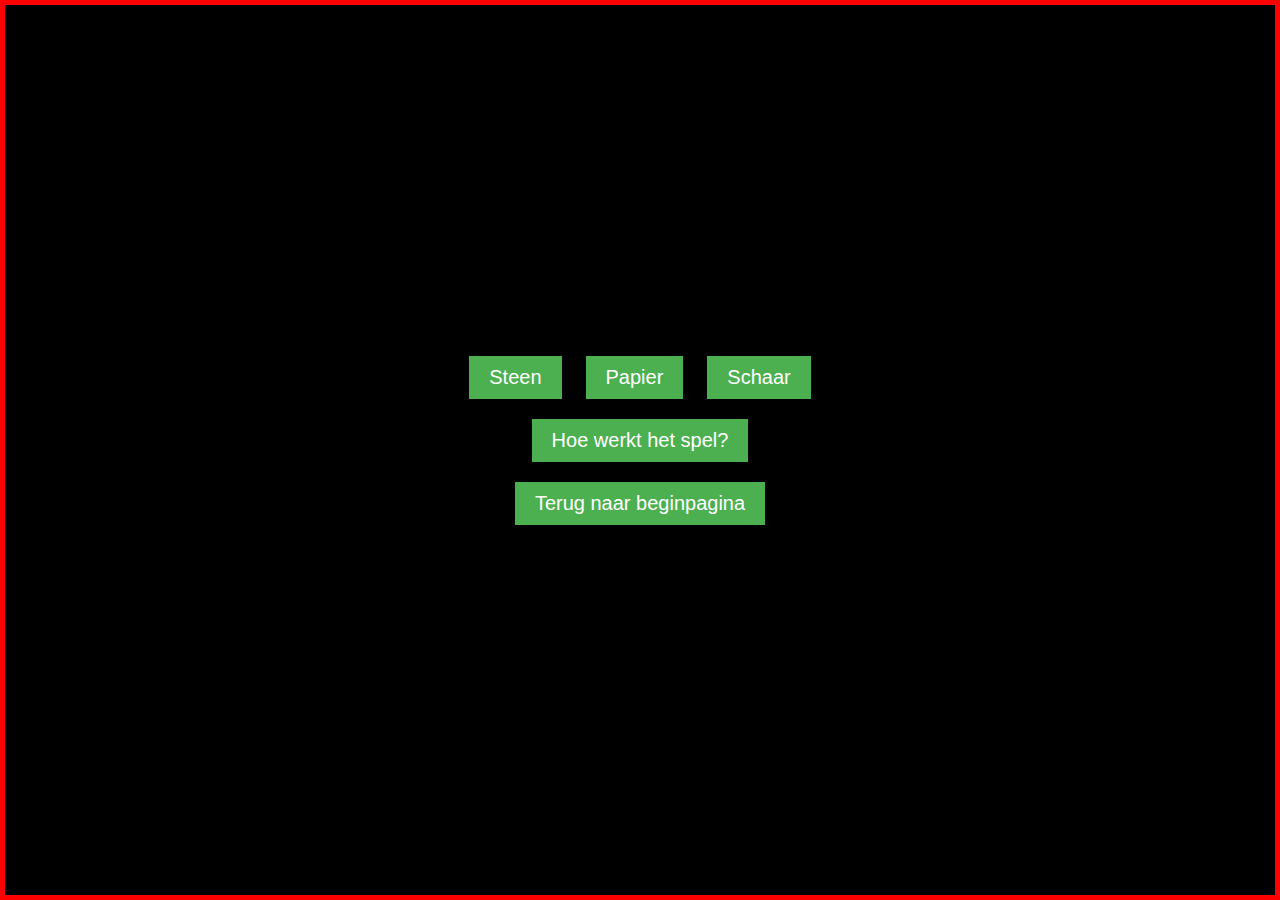
<file: gameH.html>
<!DOCTYPE html>
<html>
<head>
    <style>
        body {
            background-color: black;
            color: white;
            display: flex;
            flex-direction: column;
            justify-content: center;
            align-items: center;
            height: 100vh;
            margin: 0;
            border: 5px solid red;
            box-sizing: border-box;
        }
        #result {
            font-size: 24px;
            text-align: center;
            margin-top: 20px;
        }
        button {
            font-size: 20px;
            margin: 10px;
            padding: 10px 20px;
            border: none;
            background-color: #4CAF50;
            color: white;
            cursor: pointer;
        }
        button:hover {
            background-color: #45a049;
        }
    </style>
</head>
<body>
    <div>
        <button onclick="play('steen')">Steen</button>
        <button onclick="play('papier')">Papier</button>
        <button onclick="play('schaar')">Schaar</button>
        <br>
        <center><button onclick="alert('Kies steen, papier of schaar. Als je wint, krijg je een punt. Als de computer wint, krijgt de computer een punt. Het spel gaat door totdat jij of de computer 3 punten heeft bereikt.')">Hoe werkt het spel?</button><br>
        <button onclick="goToHomePage()">Terug naar beginpagina</button></center>
        <div id="result"></div>
    </div>

    <script>
        var choices = ['steen', 'papier', 'schaar'];
        var userScore = 0, computerScore = 0;

        function play(userChoice) {
            var computerChoice = choices[Math.floor(Math.random() * 3)];
            var result = '';

            if (userChoice === computerChoice) {
                result = 'Gelijkspel!';
            } else if (
                (userChoice === 'steen' && computerChoice === 'schaar') ||
                (userChoice === 'papier' && computerChoice === 'steen') ||
                (userChoice === 'schaar' && computerChoice === 'papier')
            ) {
                userScore++;
                result = 'Je wint!';
            } else {
                computerScore++;
                result = 'Je verliest!';
            }

            result += ' (Speler: ' + userScore + ', Computer: ' + computerScore + ')';

            if (userScore === 3) {
                result += ' Je hebt gewonnen!';
                userScore = computerScore = 0;
            } else if (computerScore === 3) {
                result += ' De computer heeft gewonnen!';
                userScore = computerScore = 0;
            }

            document.getElementById('result').innerText = result;
        }

        function goToHomePage() {
            window.location.href = "index.html";
        }
    </script>
</body>
</html>
</file>
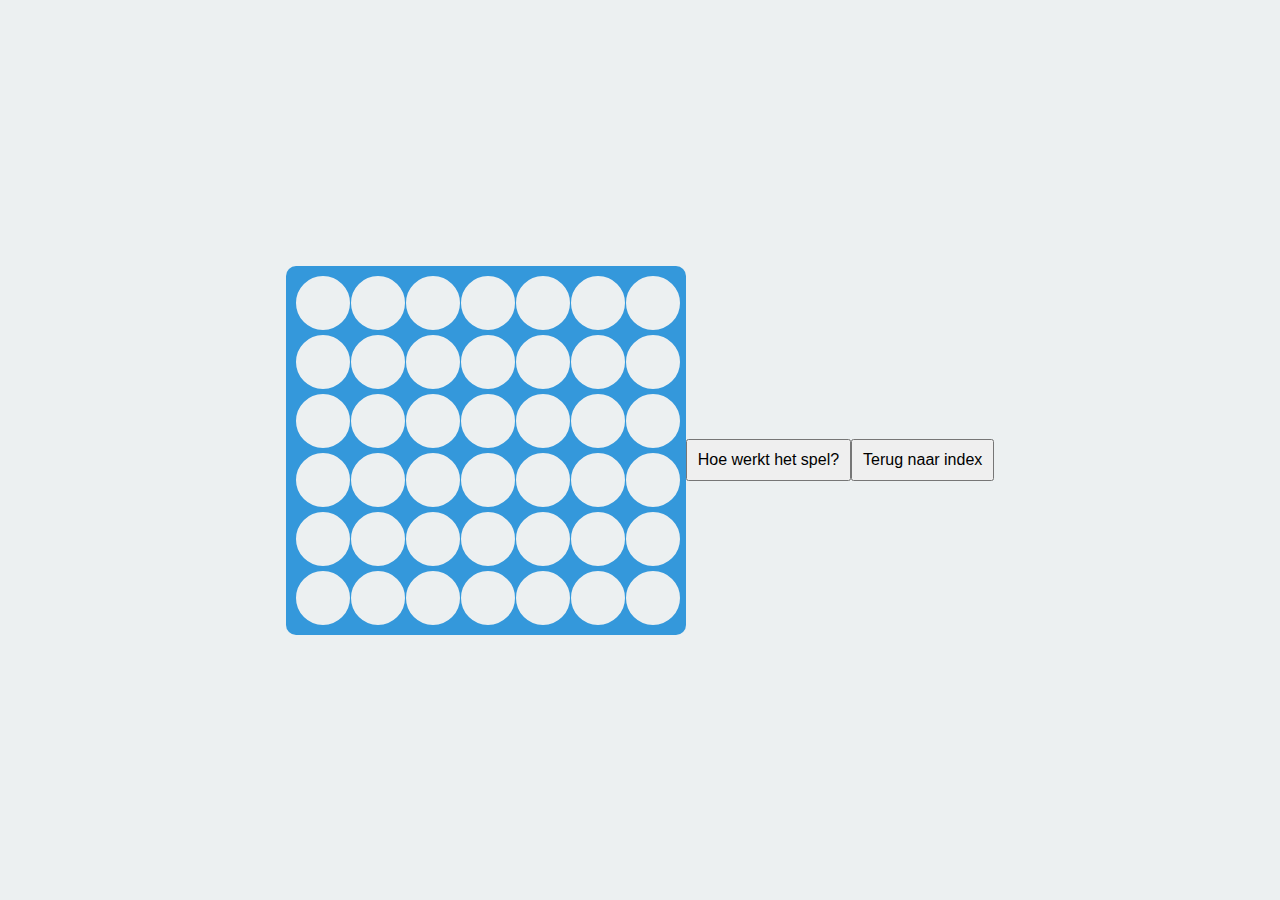
<file: GameW.html>
<!DOCTYPE html>
<html lang="en">
<head>
    <meta charset="UTF-8">
    <meta name="viewport" content="width=device-width, initial-scale=1.0">
    <title>4 op een rij</title>
    <style>
        body {
            display: flex;
            justify-content: center;
            align-items: center;
            height: 100vh;
            margin: 0;
            font-family: 'Arial', sans-serif;
            background-color: #ecf0f1;
        }

        #board {
            display: grid;
            grid-template-columns: repeat(7, 50px);
            gap: 5px;
            background-color: #3498db;
            padding: 10px;
            border-radius: 10px;
        }

        .cell {
            position: relative;
            width: 50px;
            height: 50px;
            background-color: #ecf0f1;
            border-radius: 50%;
            cursor: pointer;
            overflow: hidden;
        }

        .coin {
            width: 100%;
            height: 100%;
            background-color: transparent;
            position: absolute;
            bottom: 0;
            transition: transform 0.5s ease-in-out;
        }

        .empty {
            border: 2px solid #ecf0f1;
        }

        .player1 {
            background-color: #e74c3c;
        }

        .player2 {
            background-color: #2ecc71;
        }

        button {
            margin-top: 20px;
            padding: 10px;
            font-size: 16px;
            cursor: pointer;
        }

        #instructions {
            display: none;
            max-width: 600px;
            margin: 20px auto;
            padding: 20px;
            background-color: #fff;
            border-radius: 10px;
            box-shadow: 0 0 10px rgba(0, 0, 0, 0.1);
        }
    </style>
</head>
<body>

<div id="board"></div>
<button onclick="showInstructions()">Hoe werkt het spel?</button>
<button onclick="location.href='index.html'">Terug naar index</button>

<div id="instructions">
    <h2>Spelregels</h2>
    <p>Het doel van het spel is om vier van jouw munten horizontaal, verticaal of diagonaal te plaatsen voordat je tegenstander dat doet. Klik op een kolom om een munt erin te laten vallen. Munten vallen naar beneden en bezetten het laagst mogelijke beschikbare vak.</p>
    <button onclick="hideInstructions()">Sluit</button>
</div>

<script>
    const rows = 6;
    const cols = 7;
    let currentPlayer = 1; // 1 for Player 1, 2 for Player 2
    let board = createEmptyBoard();

    function createEmptyBoard() {
        return Array.from({length: rows}, () => Array(cols).fill(0));
    }

    function renderBoard() {
        const boardContainer = document.getElementById("board");
        boardContainer.innerHTML = "";

        for (let row = 0; row < rows; row++) {
            for (let col = 0; col < cols; col++) {
                const cell = document.createElement("div");
                cell.classList.add("cell", "empty");
                cell.dataset.row = row;
                cell.dataset.col = col;
                cell.addEventListener("click", handleCellClick);
                boardContainer.appendChild(cell);
            }
        }
    }

    function handleCellClick(event) {
        const clickedCol = parseInt(event.target.dataset.col);

        for (let row = rows - 1; row >= 0; row--) {
            if (board[row][clickedCol] === 0) {
                // If the clicked cell is empty, update the board and switch players
                board[row][clickedCol] = currentPlayer;
                dropCoin(row, clickedCol);
                currentPlayer = currentPlayer === 1 ? 2 : 1;

                // Check for a winner after each move
                if (checkForWinner()) {
                    alert(`Player ${currentPlayer === 1 ? 2 : 1} wins!`);
                    resetGame();
                }
                break;
            }
        }
    }

    function dropCoin(row, col) {
        const coin = document.createElement("div");
        coin.classList.add("coin", `player${currentPlayer}`);
        document.querySelector(`[data-row="${row}"][data-col="${col}"]`).appendChild(coin);

        // Trigger reflow to enable the transition
        void coin.offsetWidth;

        // Animate the coin falling
        coin.style.transform = `translateY(${rows - 1 - row}00%)`;

        // Update the cell class
        const cell = document.querySelector(`[data-row="${row}"][data-col="${col}"]`);
        cell.classList.remove("empty");
        cell.classList.add(`player${currentPlayer}`);
    }

    function checkForWinner() {
        // ... (Same as in the previous example)
        // Check horizontally, vertically, and diagonally for a winner
    }

    function resetGame() {
        currentPlayer = 1;
        board = createEmptyBoard();
        renderBoard();
    }

    function showInstructions() {
        document.getElementById("instructions").style.display = "block";
    }

    function hideInstructions() {
        document.getElementById("instructions").style.display = "none";
    }

    // Initial rendering
    renderBoard();
</script>

</body>
</html>
</file>
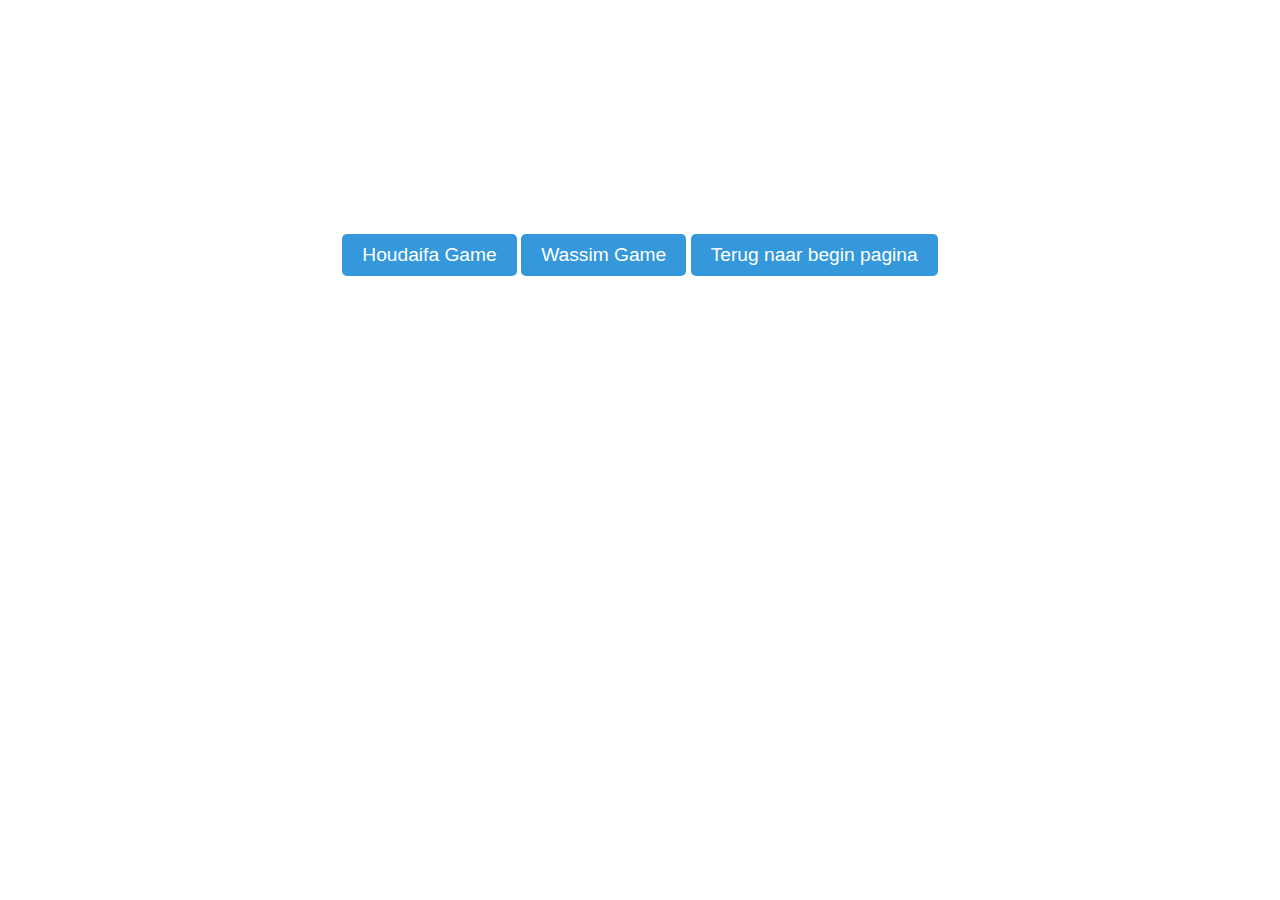
<file: kies1.html>
<!DOCTYPE html>
<html lang="nl">
<head>
    <meta charset="UTF-8">
    <meta name="viewport" content="width=device-width, initial-scale=1.0">
    <title>Voorstelling</title>
    <style>
        body {
            margin: 0;
            font-family: Arial, sans-serif;
            text-align: center;
        }

        .background-image {
            background-image: url('img/back.jpg'); /* Vervang 'achtergrond.jpg' met de werkelijke achtergrondafbeelding */
            background-size: cover;
            background-position: center;
            background-repeat: no-repeat;
            padding: 20px;
            color: #fff; /* Tekstkleur aanpassen aan de achtergrondafbeelding */
        }

        h1 {
            color: #333;
        }
        h2 {
            color: #333;
            margin-bottom: -30px;
        }
		.button {
    display: inline-block;
    padding: 10px 20px;
    background-color: #3498db;
    color: #fff;
    text-decoration: none;
    border-radius: 5px;
    transition: background-color 0.3s;
    font-size: 1.2em;
    border: none;
    cursor: pointer;
}

.button:hover {
    background-color: #2980b9;
}

.button:active {
    background-color: #216a94;
}


        .person-container {
            display: flex;
            justify-content: space-around; /* Hiermee wordt de ruimte tussen de elementen verdeeld */
            align-items: center;
            height: 80vh; /* 80% van de viewport hoogte, kan worden aangepast naar wens */
        }

        .person {
            max-width: 400px; /* Aanpassen aan de gewenste breedte van de container */
            text-align: center;
        }

        .person img {
            width: 75%;
            border-radius: 50%;
            margin-bottom: 10px; /* Aangepaste marge toegevoegd */
        }

        .person h2,
        .person p {
            margin: 0;
        }
    </style>
</head>
<body><br><br><br><br><br><br><br><br><br><br><br><br><br>
<a class="button" href="GameH.html" target="_blank">Houdaifa Game</a>
<a class="button" href="GameW.html" target="_blank">Wassim Game</a>
<a class="button" href="index.html" target="_blank">Terug naar begin pagina</a>
           
</body>
</html>
</file>
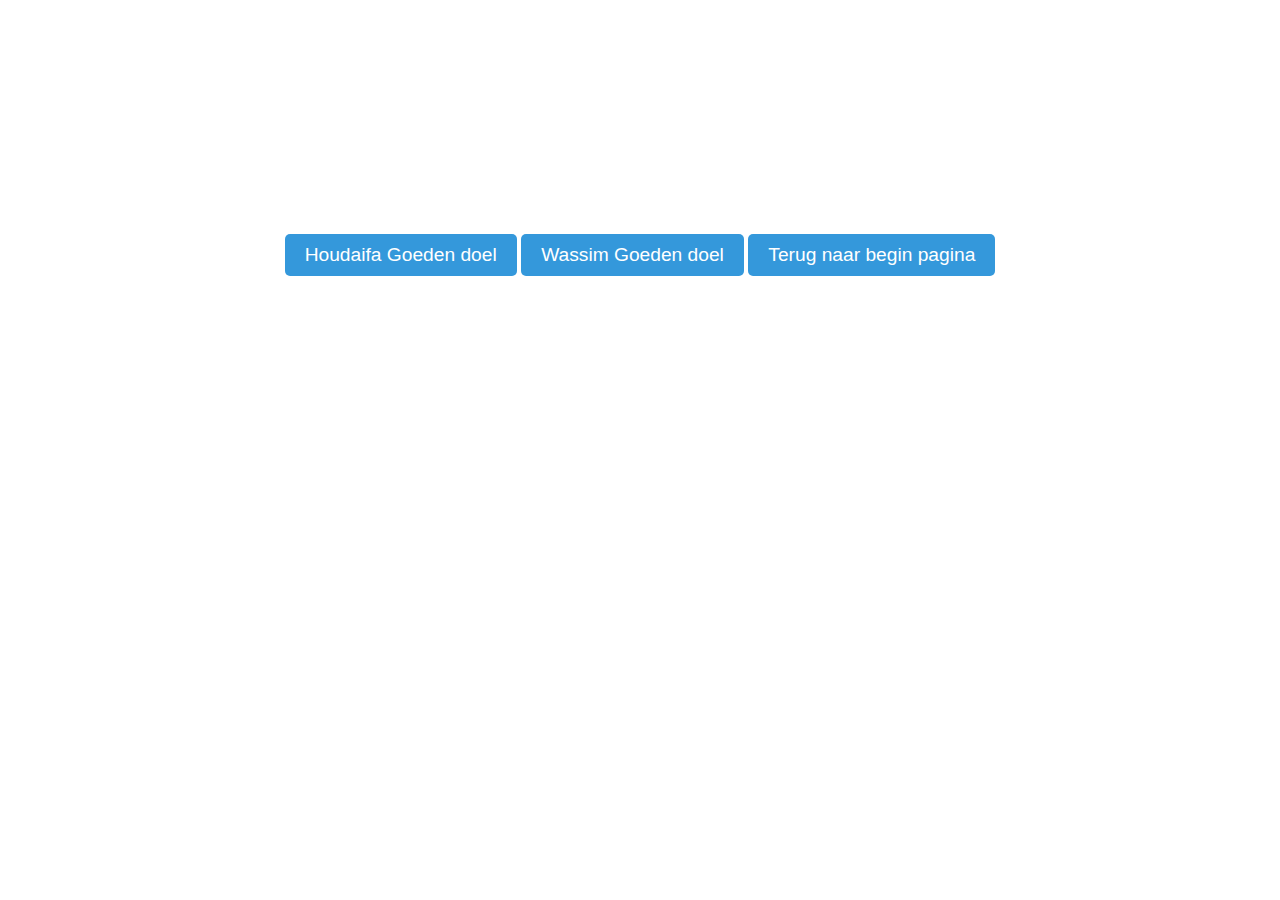
<file: kies2.html>
<!DOCTYPE html>
<html lang="nl">
<head>
    <meta charset="UTF-8">
    <meta name="viewport" content="width=device-width, initial-scale=1.0">
    <title>Voorstelling</title>
    <style>
        body {
            margin: 0;
            font-family: Arial, sans-serif;
            text-align: center;
        }

        .background-image {
            background-image: url('img/back.jpg'); /* Vervang 'achtergrond.jpg' met de werkelijke achtergrondafbeelding */
            background-size: cover;
            background-position: center;
            background-repeat: no-repeat;
            padding: 20px;
            color: #fff; /* Tekstkleur aanpassen aan de achtergrondafbeelding */
        }

        h1 {
            color: #333;
        }
        h2 {
            color: #333;
            margin-bottom: -30px;
        }
		.button {
    display: inline-block;
    padding: 10px 20px;
    background-color: #3498db;
    color: #fff;
    text-decoration: none;
    border-radius: 5px;
    transition: background-color 0.3s;
    font-size: 1.2em;
    border: none;
    cursor: pointer;
}

.button:hover {
    background-color: #2980b9;
}

.button:active {
    background-color: #216a94;
}


        .person-container {
            display: flex;
            justify-content: space-around; /* Hiermee wordt de ruimte tussen de elementen verdeeld */
            align-items: center;
            height: 80vh; /* 80% van de viewport hoogte, kan worden aangepast naar wens */
        }

        .person {
            max-width: 400px; /* Aanpassen aan de gewenste breedte van de container */
            text-align: center;
        }

        .person img {
            width: 75%;
            border-radius: 50%;
            margin-bottom: 10px; /* Aangepaste marge toegevoegd */
        }

        .person h2,
        .person p {
            margin: 0;
        }
    </style>
</head>
<body><br><br><br><br><br><br><br><br><br><br><br><br><br>
<a class="button" href="GoedH.html" target="_blank">Houdaifa Goeden doel</a>
<a class="button" href="GoedW.html" target="_blank">Wassim Goeden doel</a>
<a class="button" href="index.html" target="_blank">Terug naar begin pagina</a>
           
</body>
</html>
</file>
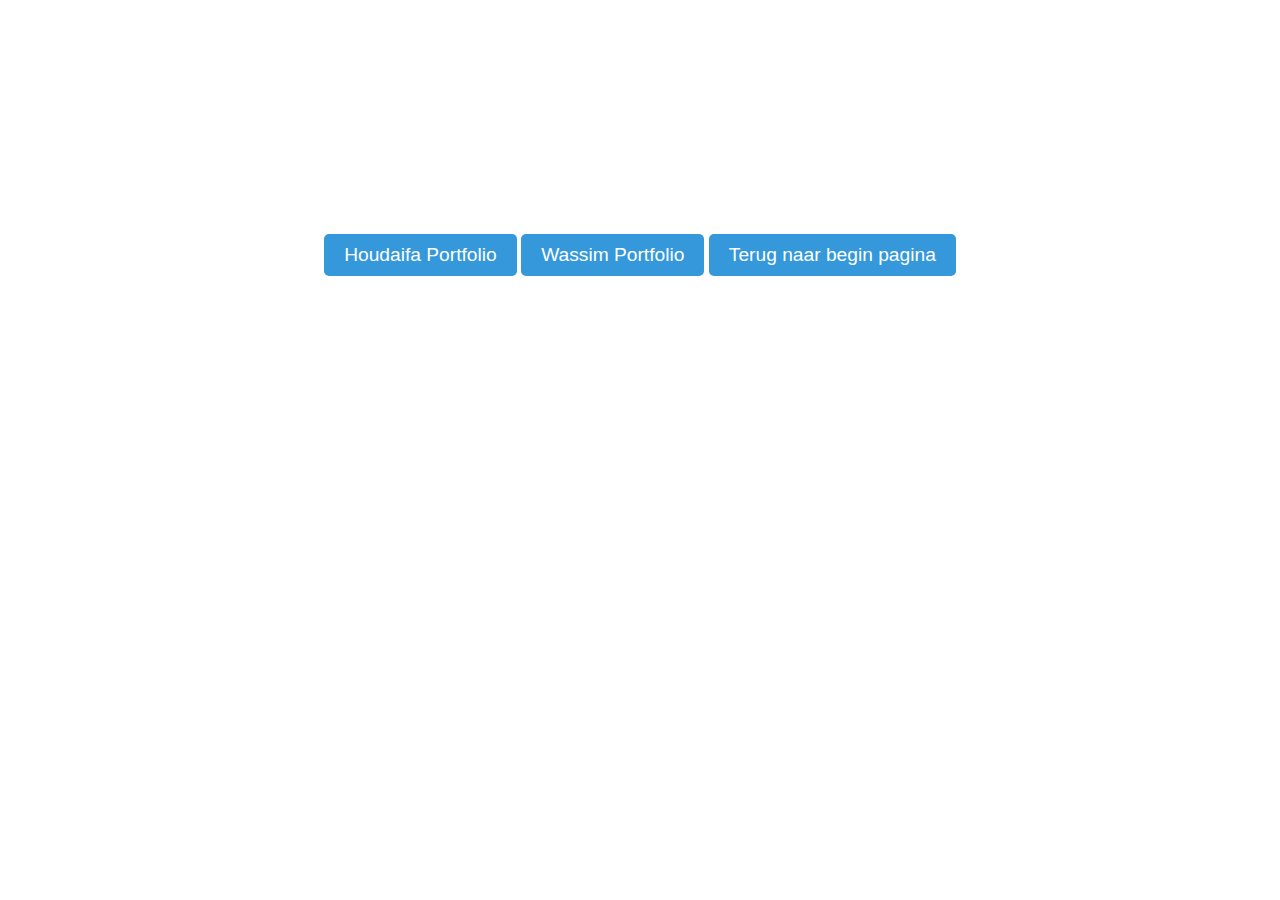
<file: kies3.html>
<!DOCTYPE html>
<html lang="nl">
<head>
    <meta charset="UTF-8">
    <meta name="viewport" content="width=device-width, initial-scale=1.0">
    <title>Voorstelling</title>
    <style>
        body {
            margin: 0;
            font-family: Arial, sans-serif;
            text-align: center;
        }

        .background-image {
            background-image: url('img/back.jpg'); /* Vervang 'achtergrond.jpg' met de werkelijke achtergrondafbeelding */
            background-size: cover;
            background-position: center;
            background-repeat: no-repeat;
            padding: 20px;
            color: #fff; /* Tekstkleur aanpassen aan de achtergrondafbeelding */
        }

        h1 {
            color: #333;
        }
        h2 {
            color: #333;
            margin-bottom: -30px;
        }
		.button {
    display: inline-block;
    padding: 10px 20px;
    background-color: #3498db;
    color: #fff;
    text-decoration: none;
    border-radius: 5px;
    transition: background-color 0.3s;
    font-size: 1.2em;
    border: none;
    cursor: pointer;
}

.button:hover {
    background-color: #2980b9;
}

.button:active {
    background-color: #216a94;
}


        .person-container {
            display: flex;
            justify-content: space-around; /* Hiermee wordt de ruimte tussen de elementen verdeeld */
            align-items: center;
            height: 80vh; /* 80% van de viewport hoogte, kan worden aangepast naar wens */
        }

        .person {
            max-width: 400px; /* Aanpassen aan de gewenste breedte van de container */
            text-align: center;
        }

        .person img {
            width: 75%;
            border-radius: 50%;
            margin-bottom: 10px; /* Aangepaste marge toegevoegd */
        }

        .person h2,
        .person p {
            margin: 0;
        }
    </style>
</head>
<body><br><br><br><br><br><br><br><br><br><br><br><br><br><center>
<a class="button" href="Hportfolio.html" target="_blank">Houdaifa Portfolio</a>
<a class="button" href="Wportfolio.html" target="_blank">Wassim Portfolio</a>
<a class="button" href="index.html" target="_blank">Terug naar begin pagina</a></center>
           
</body>
</html>
</file>
